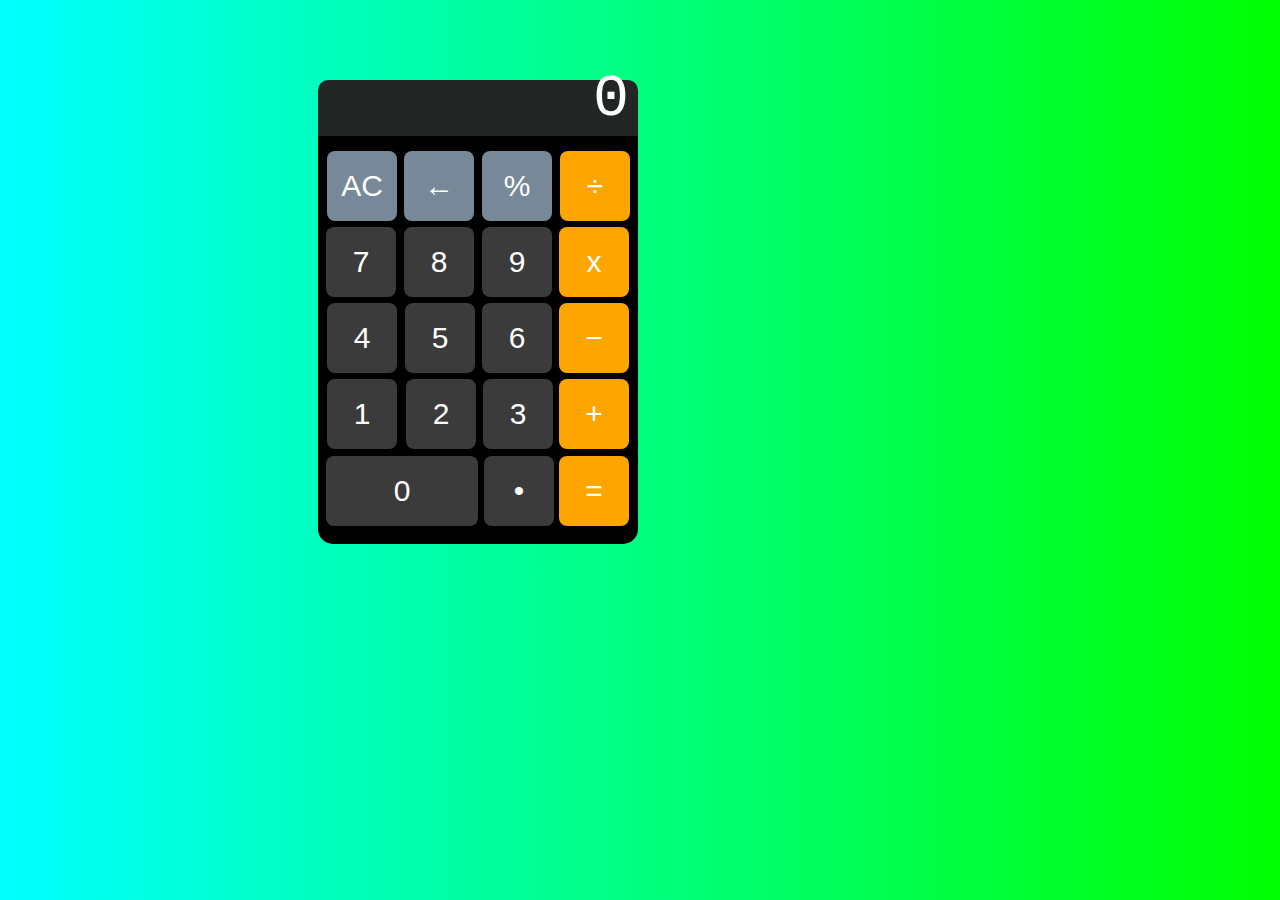
<file: calculator/index.html>
<!DOCTYPE html>
<html lang="en">
<head>
    <meta charset="UTF-8">
    <meta http-equiv="X-UA-Compatible" content="IE=edge">
    <meta name="viewport" content="width=device-width, initial-scale=1.0">
    <!-- CSS Link -->
    <link rel="stylesheet" href="style.css">
    <!-- Font-Awesome CDN Link -->
    <link rel="stylesheet" href="https://cdnjs.cloudflare.com/ajax/libs/font-awesome/6.4.0/css/all.min.css">
    <title>Calculator</title>
</head>
<body>
    <!-- Display Div -->
    <div class="display"></div>
    <!-- Displaying Text Div -->
    <div class="displaying-text">0</div>
    <!-- Button Container Div -->
    <div class="btn-container">
    <!-- "AC" Button -->
    <button class="clear">AC</button>
    <!-- '←' Button -->
    <button class="delete">←</button>
    <!-- '%' Button -->
    <button class="percentage">%</button>
    <!-- '÷' Button -->
    <button class="divide">÷</button>
    <!-- '9' Button -->
    <button class="nine">9</button>
    <!-- 'x' Button -->
    <button class="multiplier">x</button>
    <!-- '+' Button -->
    <button class="plus">+</button>
    <!-- '-' Button -->
    <button class="minus">&minus;</button>
    <!-- '●' Button -->
    <button class="dot">•</button>
    <!-- '=' Button -->
    <button class="equals">&equals;</button>
    <!-- '7' Button -->
    <button class="seven">7</button>
    <!-- '8' Button -->
    <button class="eight">8</button>
    <!-- '4' Button -->
    <button class="four">4</button>
    <!-- '5' Button -->
    <button class="five">5</button>
    <!-- '6' Button -->
    <button class="six">6</button>
    <!-- '1' Button -->
    <button class="one">1</button>
    <!-- '2' Button -->
    <button class="two">2</button>
    <!-- '3' Button -->
    <button class="three">3</button>
    <!-- '0' Button -->
    <button class="zero">0</button>
</div>
</body>
</html>
</file>
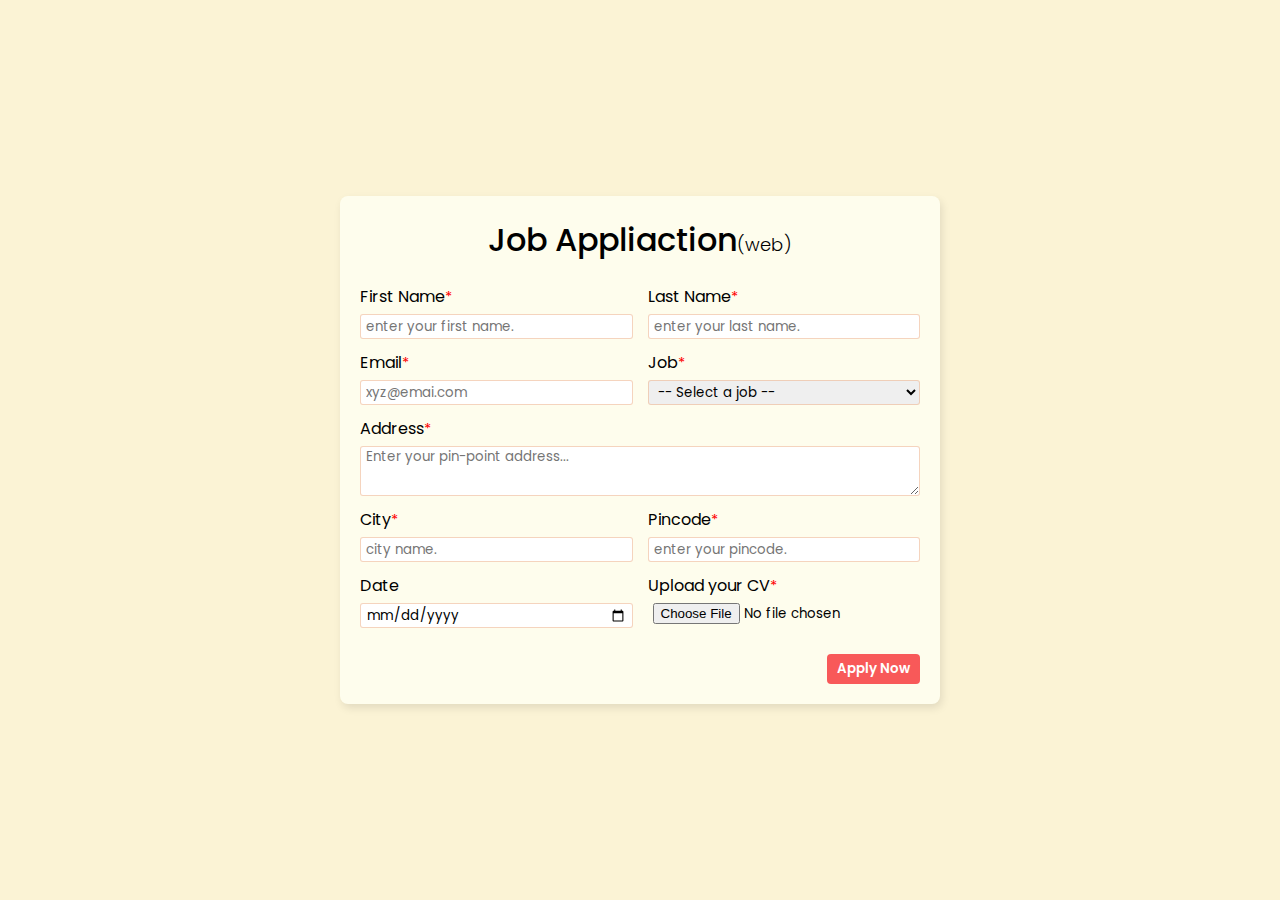
<file: job-application-form/index.html>
<!DOCTYPE html>
<html lang="en">
<head>
    <meta charset="UTF-8">
    <meta name="viewport" content="width=device-width, initial-scale=1.0">
    <title>Job Form</title>
    <link rel="stylesheet" href="style.css">
</head>
<body>
    <div class="container">
        <form action="">
            <h1 class="title">Job Appliaction<span>(web)</span></h1>
            <div class="form_container">
                <div class="form_control">
                    <label for="first_name">First Name<span>*</span>  </label>
                    <input type="text" id="first_name" name="first_name" placeholder="enter your first name." required>
                </div>
                <div class="form_control">
                    <label for="last_name">Last Name<span>*</span>  </label>
                    <input type="text" id="last_name" name="last_name" placeholder="enter your last name." required>
                </div>
                <div class="form_control">
                    <label for="email">Email<span>*</span>  </label>
                    <input type="email" id="email" name="email" placeholder="xyz@emai.com" required>
                </div>
                <div class="form_control">
                    <label for="job">Job<span>*</span></label>
                    <select name="job" id="job" required>
                        <option value="" selected>-- Select a job --</option>
                        <option value="frontend">Frontend Developer</option>
                        <option value="backend">Backend Developer</option>
                        <option value="full_stack">Full Stack Developer</option>
                        <option value="ux_ui">UX & UI Designer</option>
                    </select>
                </div>
                <div class="form_control textarea">
                    <label for="address">Address<span>*</span></label>
                    <textarea name="address" id="address" cols="50" rows="4" placeholder="Enter your pin-point address..."></textarea>
                </div>
                <div class="form_control">
                    <label for="city">City<span>*</span></label>
                    <input type="text" id="city" name="city" placeholder="city name." required>
                </div>
                
                <div class="form_control">
                    <label for="pincode">Pincode<span>*</span></label>
                    <input type="number" min="0" id="pincode" name="pincode" placeholder="enter your pincode." required>
                </div>

                <div class="form_control">
                    <label for="date">Date</label>
                    <input type="date" name="date" id="date" required>     
                </div>

                <div class="form_control">
                    <label for="upload">Upload your CV<span>*</span></label>
                    <input class="cv" type="file" name="upload" id="upload" accept=".pdf" required>
                </div>
            </div>

            <div class="btn">
                <button>Apply Now</button>
            </div>
        </form>
    </div>
</body>
</html>
</file>
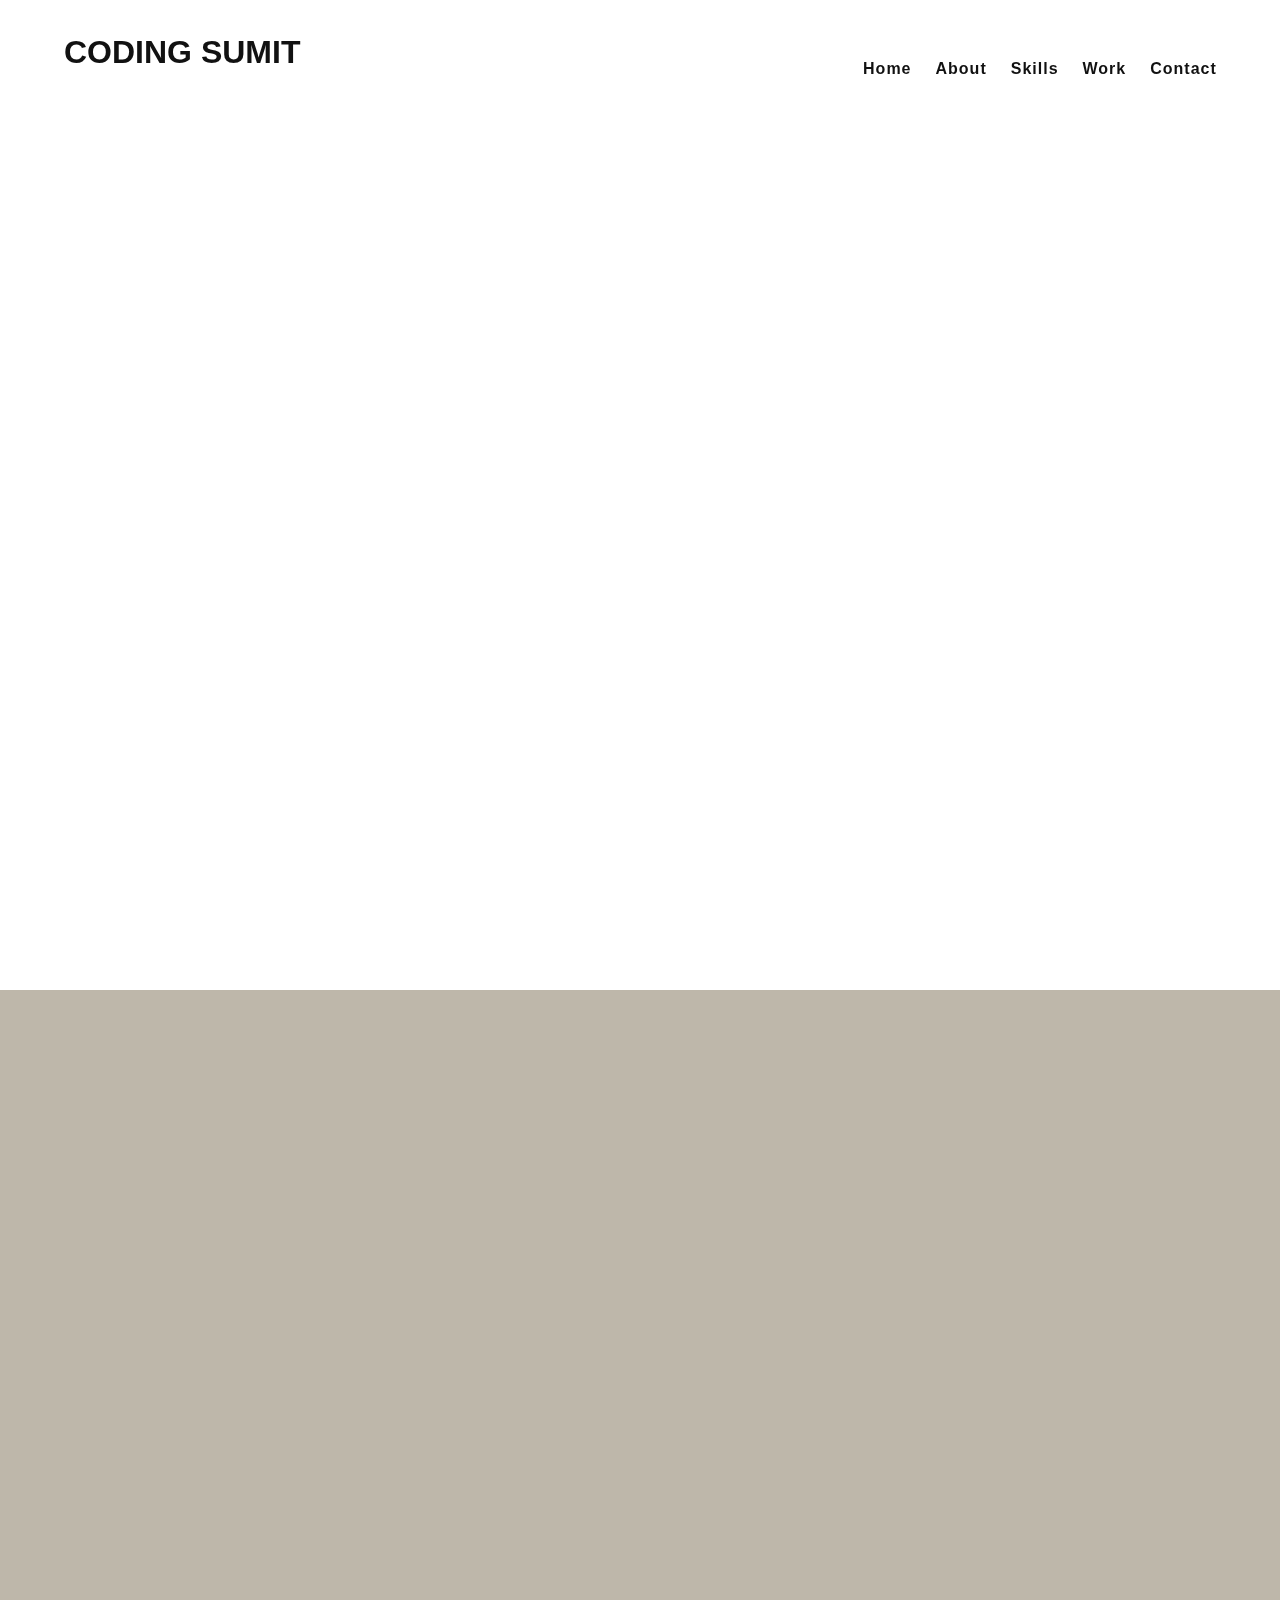
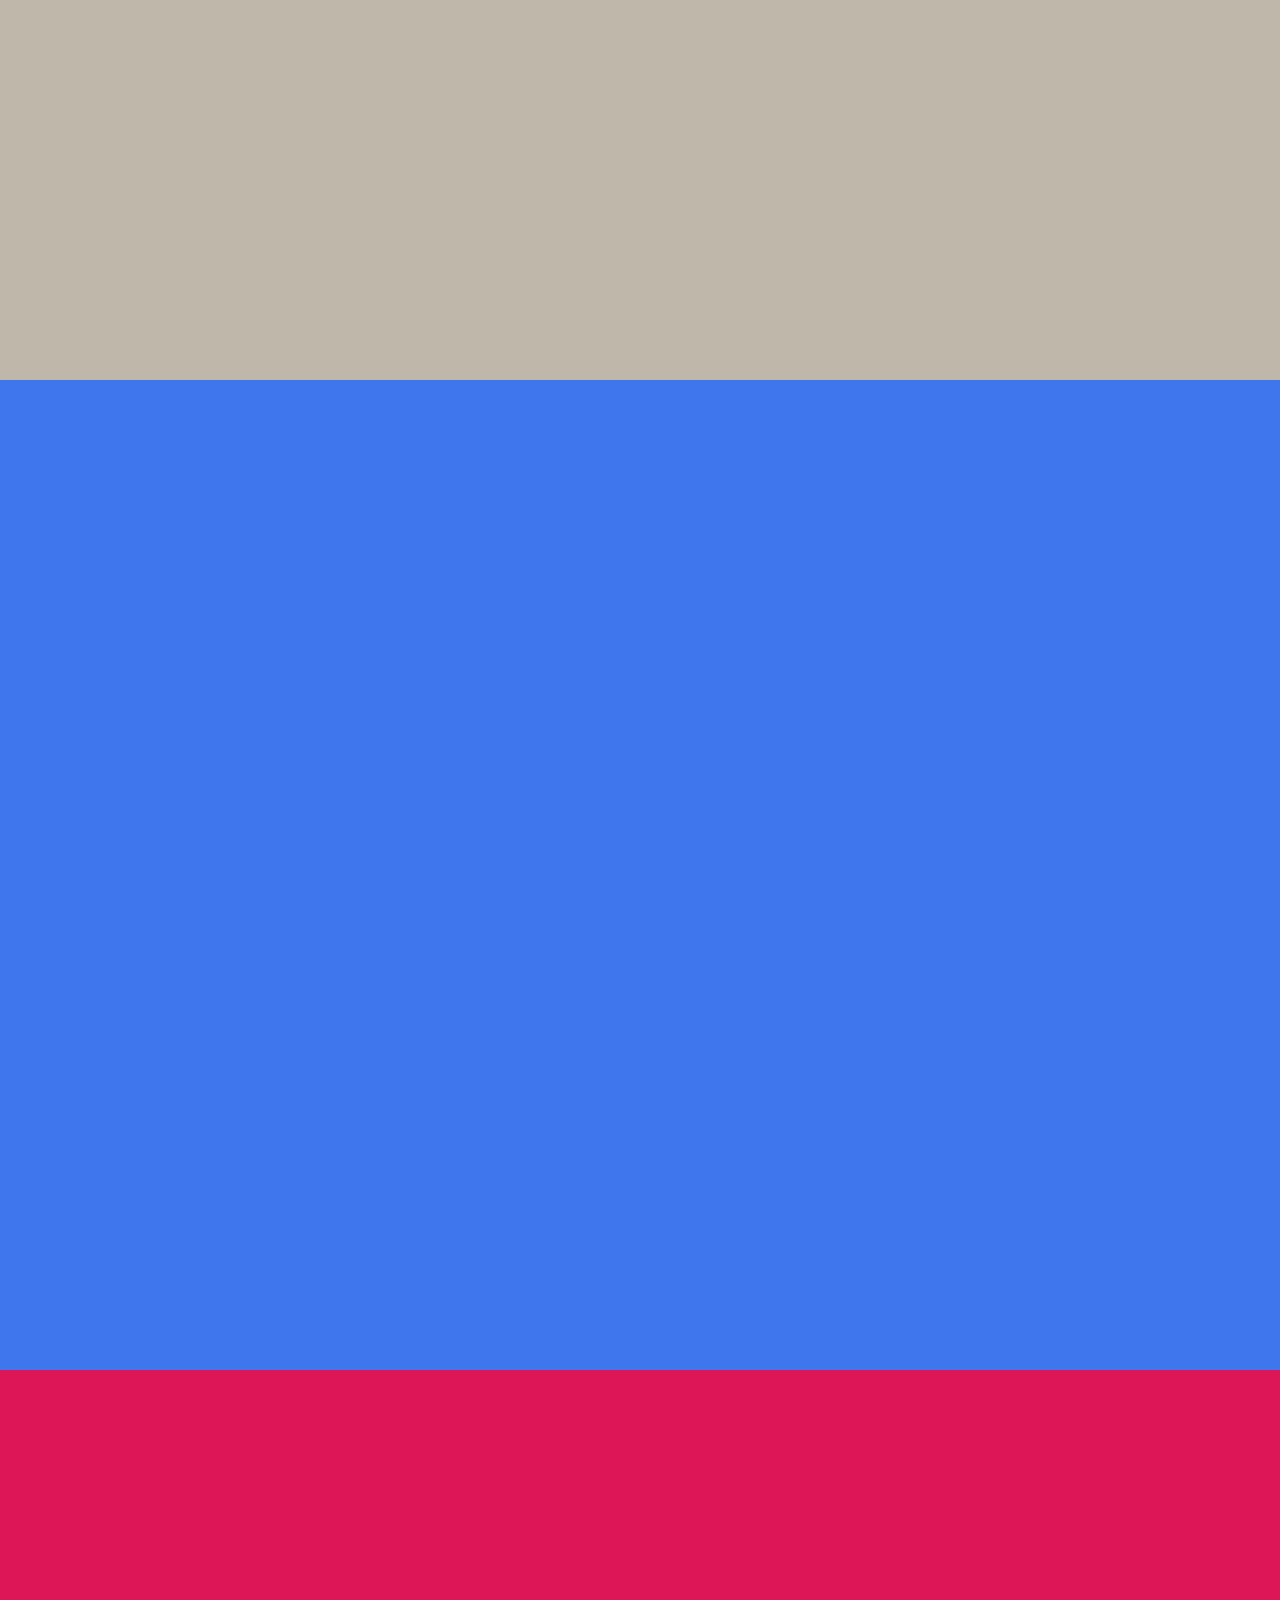
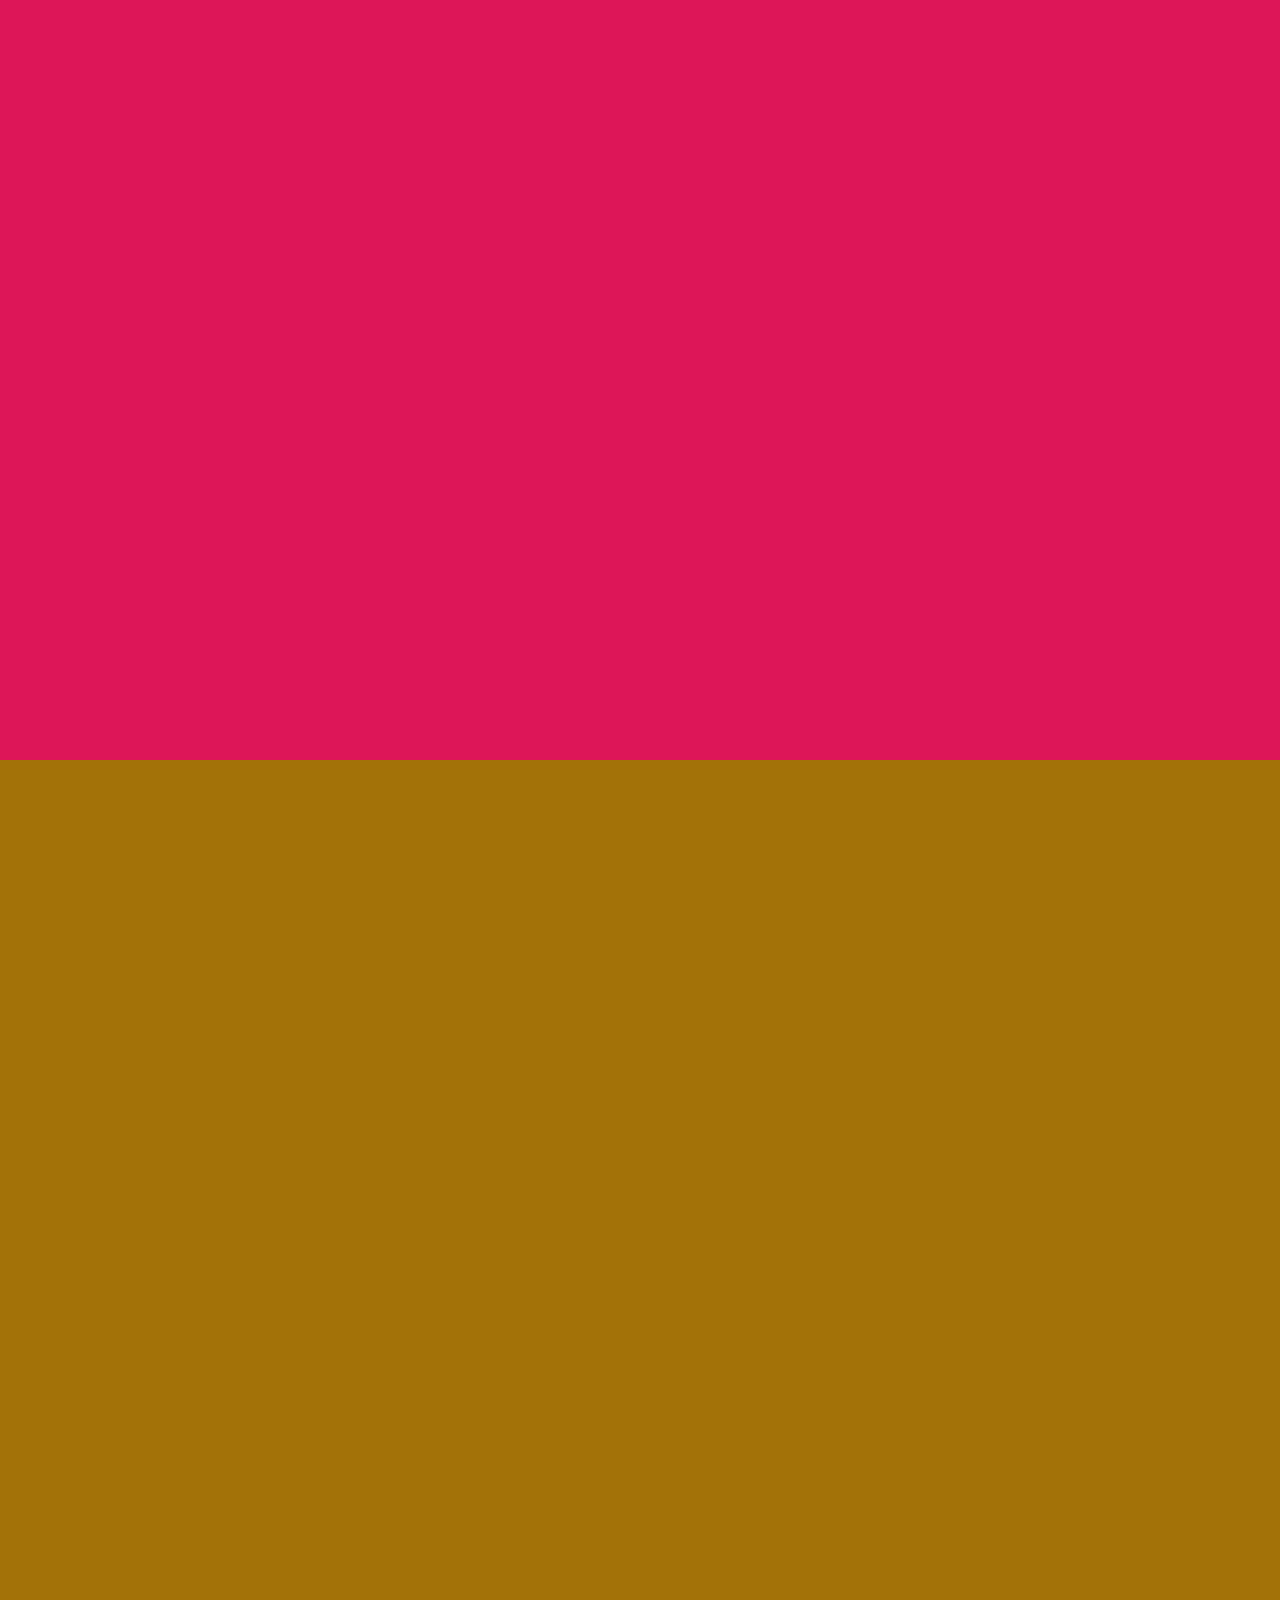
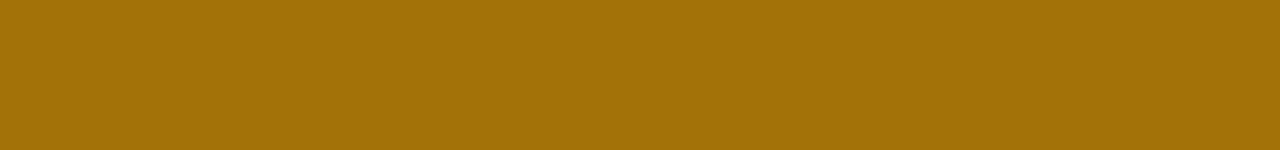
<file: Responsive sticky navbar/index.html>
<!DOCTYPE html>
<html lang="en" data-theme="light">
<title>live</title>

<head>
    <meta charset="UTF-8">
    <meta name="viewport" content="width=device-width, user-scalable=no">
    <link rel="stylesheet" href="style.css">
</head>

<body>
    <header>
        <button class="nav-toggle">
            <span class="hamburger"></span>
        </button>
        <div class="smalllogo">
            <a href="#welcome-section" class="logolink">
                <h2> <i class="fas fa-code"></i> coding sumit</h2>
            </a>
        </div>

        <nav class="nav" id="navbar">
            <div class="logo">
                <a href="index.html" id="logo">
                    <h1> <i class="fas fa-code" style="font-size: 20px;"></i> coding sumit</h1>
                </a>
            </div>


            <ul class="nav__list" id="navlinkitems">
                <li class="nav__item">
                    <a href="#home-section" class="nav__link" id="home">Home</a>
                </li>
                <li class="nav__item">
                    <a href="#about-section" class="nav__link" id="about">About</a>
                </li>
                <li class="nav__item">
                    <a href="#skills-section" class="nav__link" id="service">Skills</a>
                </li>
                <li class="nav__item">
                    <a href="#projects-section" class="nav__link" id="work">Work</a>
                </li>

                <li class="nav__item">
                    <a href="#contacts-section" class="nav__link" id="contact">Contact</a>
                </li>
            </ul>

        </nav>
    </header>
    <section class="section one" id="home-section">

    </section>
    <section class="section two" id="about-section">

    </section>
    <section class="section three" id="skills-section">

    </section>
    <section class="section four" id="projects-section">

    </section>
    <section class="section five" id="contacts-section">

    </section>

    <script src="script.js"></script>
</body>

</html>
</file>
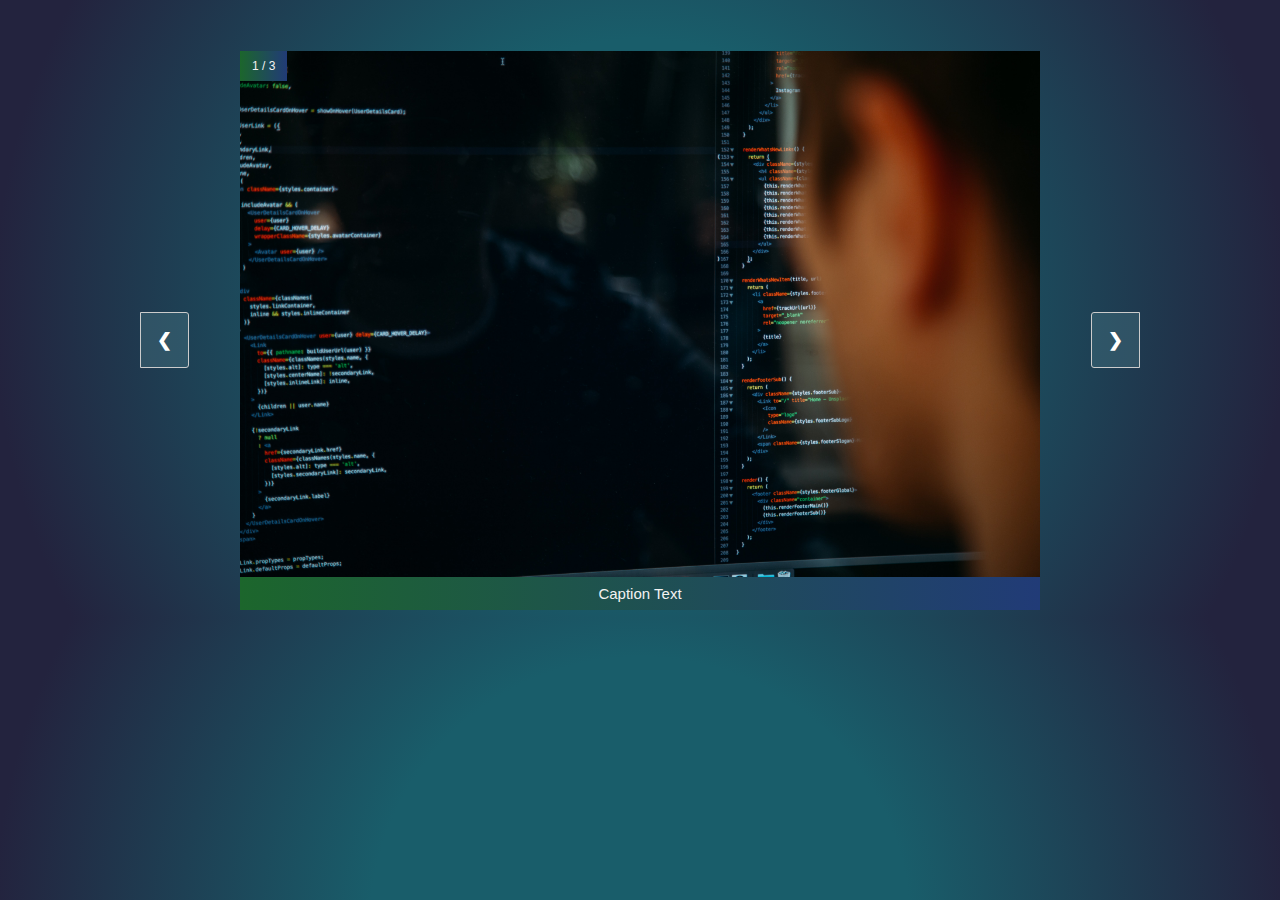
<file: Slideshow/index.html>
<!DOCTYPE html>
<html lang="en">

<head>
  <meta charset="UTF-8" />
  <meta name="viewport" content="width=device-width, initial-scale=1.0" />
  <meta http-equiv="X-UA-Compatible" content="ie=edge" />
  <title>Static Template</title>
  <link rel="stylesheet" href="style.css" />
</head>

<body>
  <div class="slideshow-container">
    <div class="mySlides tilt-in-top-1">
      <div class="numbertext">1 / 3</div>
      <img src="1.jpg" style="width: 100%;" />
      <div class="text">Caption Text</div>
    </div>

    <div class="mySlides tilt-in-top-1">
      <div class="numbertext">2 / 3</div>
      <img src="2.jpg" style="width: 100%;" />
      <div class="text">Caption Two</div>
    </div>

    <div class="mySlides tilt-in-top-1">
      <div class="numbertext">3 / 3</div>
      <img src="3.jpg" style="width: 100%;" />
      <div class="text">Caption Three</div>
    </div>

    <a class="prev" onclick="changeSlide(-1)">&#10094;</a>
    <a class="next" onclick="changeSlide(1)">&#10095;</a>
  </div>

  <script src="script.js"></script>
</body>

</html>
</file>
<file: calculator/style.css>
::-webkit-scrollbar{
    width: 0;
    height: 0;
}
body{
    background: linear-gradient(to left, lime, cyan);
    background-size: 100%;
}
.display{
    width: 320px;
    height: 80px;
    background-color: rgb(36, 38, 38);
    border-bottom-right-radius: 0;
    border-bottom-left-radius: 0;
    border-top-right-radius: 10px;
    border-top-left-radius: 10px;
    position: relative;
    left: 310px;
    top: 8vh;
}
.displaying-text{
    font-size: 60px;
    font-family: monospace;
    color: white;
    position: relative;
    left: 585px;
    bottom: 23px;
}
.btn-container{
    width: 320px;
    height: 408px;
    background-color: black;
    border: none;
    border-bottom-left-radius: 15px;
    border-bottom-right-radius: 15px;
    border-top-right-radius: 0;
    border-top-left-radius: 0;
    position: relative;
    left: 310px;
    top: -20px;
}
.delete{
    width: 70px;
    height: 70px;
    background-color: lightslategrey;
    border-radius: 8px;
    border: none;
    position: relative;
    color: white;
    top: 15px;
    left: 12px;
    font-size: 30px;
    cursor: pointer;
}
.clear{
    width: 70px;
    height: 70px;
    background-color: lightslategrey;
    color: white;
    border-radius: 8px;
    border: none;
    position: relative;
    top: 15px;
    left: 9px;
    font-size: 30px;
    cursor: pointer;
}
.percentage{
    width: 70px;
    height: 70px;
    background-color: lightslategrey;
    color: white;
    border-radius: 8px;
    border: none;
    position: relative;
    top: 15px;
    left: 16px;
    font-size: 30px;
    cursor: pointer;
}
.multiplier{
    width: 70px;
    height: 70px;
    background-color: orange;
    color: white;
    border-radius: 8px;
    border: none;
    position: relative;
    top: 21px;
    right: -167px;
    font-size: 30px;
    cursor: pointer;
}
.divide{
    width: 70px;
    height: 70px;
    background-color: orange;
    border-radius: 8px;
    color: white;
    border: none;
    position: relative;
    top: 15px;
    right: -20px;
    font-size: 30px;
    cursor: pointer;
}
.plus{
    width: 70px;
    height: 70px;
    background-color: orange;
    border-radius: 8px;
    border: none;
    color: white;
    position: relative;
    top: 173px;
    left: 93px;
    font-size: 30px;
    cursor: pointer;
}
.minus{
    width: 70px;
    height: 70px;
    background-color: orange;
    border-radius: 8px;
    border: none;
    position: relative;
    top: 97px;
    left: 19px;
    color: white;
    font-size: 30px;
    cursor: pointer;
}
.dot{
    width: 70px;
    height: 70px;
    background-color: rgb(59, 59, 59);
    border-radius: 8px;
    border: none;
    position: relative;
    top: 180px;
    right: -166px;
    color: white;
    font-size: 30px;
    cursor: pointer;
}
.equals{
    width: 70px;
    height: 70px;
    background-color: orange;
    border-radius: 8px;
    border: none;
    position: relative;
    color: white;
    top: 180px;
    left: 167px;
    font-size: 30px;
    cursor: pointer;
}
.one{
    width: 70px;
    height: 70px;
    background-color: rgb(59, 59, 59);
    border-radius: 8px;
    border: none;
    color: white;
    position: relative;
    top: 33px;
    left: -213px;
    font-size: 30px;
    cursor: pointer;
}
.two{
    width: 70px;
    height: 70px;
    background-color: rgb(59, 59, 59);
    border-radius: 8px;
    border: none;
    position: relative;
    top: -37px;
    left: 88px;
    font-size: 30px;
    color: white;
    cursor: pointer;
}
.three{
    width: 70px;
    height: 70px;
    background-color: rgb(59, 59, 59);
    border-radius: 8px;
    border: none;
    color: white;
    position: relative;
    top: -37px;
    left: 91px;
    font-size: 30px;
    cursor: pointer;
}
.four{
    width: 70px;
    height: 70px;
    background-color: rgb(59, 59, 59);
    color: white;
    border-radius: 8px;
    border: none;
    position: relative;
    top: -43px;
    left: 9px;
    font-size: 30px;
    cursor: pointer;
}
.five{
    width: 70px;
    height: 70px;
    background-color: rgb(59, 59, 59);
    border-radius: 8px;
    border: none;
    position: relative;
    color: white;
    top: -43px;
    left: 13px;
    font-size: 30px;
    cursor: pointer;
}
.six{
    width: 70px;
    height: 70px;
    background-color: rgb(59, 59, 59);
    border-radius: 8px;
    border: none;
    position: relative;
    top: -43px;
    left: 16px;
    color: white;
    font-size: 30px;
    cursor: pointer;
}
.seven{
    width: 70px;
    height: 70px;
    background-color: rgb(59, 59, 59);
    border-radius: 8px;
    border: none;
    color: white;
    position: relative;
    top: -49px;
    left: -140px;
    font-size: 30px;
    cursor: pointer;
}
.eight{
    width: 70px;
    height: 70px;
    background-color: rgb(59, 59, 59);
    border-radius: 8px;
    border: none;
    position: relative;
    color: white;
    top: -49px;
    left: -136px;
    font-size: 30px;
    cursor: pointer;
}
.nine{
    width: 70px;
    height: 70px;
    background-color: rgb(59, 59, 59);
    border-radius: 8px;
    border: none;
    position: relative;
    top: 21px;
    color: white;
    right: -164px;
    font-size: 30px;
    cursor: pointer;
}
.zero{
    width: 152px;
    height: 70px;
    background-color: rgb(59, 59, 59);
    border-radius: 8px;
    border: none;
    position: relative;
    top: 40px;
    left: -140px;
    font-size: 30px;
    cursor: pointer;
    color: white;
}
</file>
<file: job-application-form/style.css>
@import url('https://fonts.googleapis.com/css2?family=Poppins:wght@100;200;300;400;500;600;700;800&display=swap');

*{
    margin: 0;
    padding: 0;
    box-sizing: border-box;
    font-family: 'Poppins', sans-serif;
}

body{
    height: 100vh;
    width: 100%;
    background-color: #FBF3D5;
    display: flex;
    align-items: center;
}

.container{
    max-width: 600px;
    background-color: #FEFDED;
    margin: 0 auto;
    border-radius: 8px;
    padding:  20px;
    box-shadow: 2px 4px 8px rgba(1, 1, 1, 0.1);
}

.container .title{
    font-weight: 500;
    text-align: center;
    margin-bottom: 20px;
}
.container .title span{
    font-size: 18px;
    font-weight: 350;
}

.form_container{
    display: grid;
    grid-template-columns: repeat(auto-fit, minmax(200px, 1fr));
    gap: 15px;
    margin-bottom: 30px;
    
}

.form_control{
    display: flex;
    flex-direction: column;
    margin-bottom: -4px ;
}

.form_control input, select, textarea {
    border: 1px solid #efbd9ba5;
    border-radius: 3px;
    padding: 0 5px;
    height: 25px;
}

.form_control .cv{
    border: none;
}

.form_control span{
    color: red;
    font-size: 15px;
}

.form_control input, select, textarea, button:focus{
    outline-color: rgba(255, 0, 0, 0.619)
}

label{
    margin-bottom: 5px;
}

.btn{
    display: flex;
    justify-content: end;
}

.btn button{
    padding: 5px 10px;
    border: none;
    border-radius: 4px;
    background-color: #f85959;
    color: white;
    font-weight: 600;
    cursor: pointer;
    transition: all 0.2s ease;
}

.btn button:hover{
    
    background-color: #e81616;
}

.textarea{
    grid-column: 1/span 2;
    
}

.textarea textarea{
    width: 100%;
    height: 50px;
}

@media (max-width: 460px){

    body{
        height: 110vh;
    }
    .container{
        max-width: 320px;
        margin: 0 auto;
    }

    .container .title{
        font-size: 25px;
    }

    .container .title span{
        font-size: 13px;
    }

    .form_control input{
        height: 30px;
        padding-left: 10px;
    }

    .textarea{
        grid-column: 1/span 1;
        
    }
    .textarea textarea{
        padding-top: 3px;
    }

    .btn button{
        font-size: 15px;
        font-weight: 600;
    }
}
</file>
<file: Responsive sticky navbar/style.css>
html {
  scroll-behavior: smooth;
}

* {
  margin: 0;
  padding: 0;
  box-sizing: border-box;
}

body {
  margin: 0;
  font-family: "Source Sans Pro", sans-serif;
  line-height: 1.6;
  overflow-x: hidden;
  background: var(--bg-color);
}

[data-theme="light"] {
  --bg-color: #fff;
  --primary-bg: #8c43ff;
  --color: #333;
  --togglebg: #d4e7d5;
  --toggleslider: #fff;
  --roundcolor: #fff;
  --svgcolor: #111;
}

[data-theme="dark"] {
  --bg-color: #333333;
  --primary-bg: #333;
  --bg-color: #333333;
  --color: #e9dcdc;
  --togglebg: #333;
  --toggleslider: #e9dcdc;
  --roundcolor: #333;
  --svgcolor: #fff;
}

.nav {
  height: 5rem;
  width: 100%;
  display: block;
  justify-content: flex-start;
  z-index: 10;
  font-weight: 300;
  /* transition: 0.2s ease-in-out; */
  /* transition: transform 400ms ease-in-out; */
  position: fixed;
}

.nav__list {
  /* list-style: none;
  display: flex;
  justify-content: flex-end;
  margin-left: 55vh;
  margin-top: -49px;
  padding: 0vh 4vw; */
  list-style: none;
  display: flex;
  justify-content: flex-end;
  /* margin-left: 55vh; */
  margin-top: -49px;
  /* margin: auto; */
  padding: 0vh 4vw;
}

.nav__link {
  color: inherit;
  text-decoration: none;
  margin-right: 50px;
  position: relative;
  font-family: "Raleway", sans-serif;
  padding: 16px 0;
  margin: 0 12px;
  letter-spacing: 1px;
  line-height: 16px;
  font-weight: 700;
  transition: color 0.1s, background-color 0.1s, padding 0.2s ease-in;
  color: #111;
}

.nav-toggle {
  display: none;
}

.nav__link::before {
  content: "";
  display: block;
  position: absolute;
  bottom: 3px;
  left: 0;
  height: 3px;
  width: 100%;
  background-color: #000;
  transform-origin: right top;
  transform: scale(0, 1);
  transition: color 0.1s, transform 0.2s ease-out;
}

.nav__link:active::before {
  background-color: #000;
}

.nav__link:hover::before,
.nav__link:focus::before {
  transform-origin: left top;
  transform: scale(1, 1);
}

.logo {
  padding: 3vh 5vw;
  text-align: center;
  display: flex;
  align-items: center;
  color: rgb(22, 8, 8);
  text-transform: uppercase;
  width: 25rem;
  font-family: "Raleway", sans-serif;
  font-weight: 800;
  /* margin-top: 7px;*/
}

.smalllogo {
  display: none;
}

a {
  text-decoration: none;
  color: #111;
}

@media (max-width: 800px) {
  .nav {
    display: flex;
    justify-content: center;
    position: fixed;
    top: 0;
    bottom: 0;
    left: 0;
    right: 0;
    z-index: 100;
    transform: translateX(100%);
    transition: transform 400ms cubic-bezier(0.51, 0.6, 0.54, 0.59);
    height: 100vh;
  }

  .nav__list {
    list-style: none;
    display: flex;
    height: 100%;
    flex-direction: column;
    justify-content: space-evenly;
    text-align: center;
    margin: 0;
    padding: 135px;
    background-color: #111;
    width: 100%;
  }

  .logo {
    display: none;
  }
  .smalllogo {
    padding: 4.7vh 8vw;
    text-align: center;
    display: flex;
    align-items: center;
    color: #111;
    text-transform: uppercase;
    font-family: "Raleway", sans-serif;
    font-weight: 800;
  }

  .logolink {
    text-decoration: none;
    color: #111;
  }

  .nav-toggle {
    display: block;
    padding: 2.3em;
    background: transparent;
    border: 0;
    cursor: pointer;
    position: absolute;
    right: 0.5rem;
    top: 1.1rem;
    /* left: 29rem; */
    z-index: 1000;
    outline: none;
  }

  .nav__link {
    margin: 0;
    color: #fff;
  }

  .nav-open {
    overflow: hidden;
  }

  .nav-open .nav {
    transform: translateX(0);
    width: 100vw;
  }

  .nav-open .logo {
    display: none;
  }

  .nav-open .hamburger {
    transform: rotate(0.625turn);
    background-color: #fff;
  }

  .nav-open .hamburger::before {
    transform: rotate(90deg) translateX(-6px);
    background-color: #fff;
  }

  .nav-open .hamburger::after {
    opacity: 0;
  }

  .hamburger {
    display: block;
    position: relative;
  }

  .hamburger,
  .hamburger::before,
  .hamburger::after {
    background-color: #111;
    width: 2em;
    height: 3px;
    border-radius: 1em;
    transition: transform 250ms ease-in-out;
  }

  .hamburger::before,
  .hamburger::after {
    content: "";
    position: absolute;
    left: 0;
    right: 0;
  }

  .hamburger::before {
    top: 6px;
  }

  .hamburger::after {
    bottom: 6px;
  }

  .nav__item {
    color: #fff;
  }

  .nav__link::before {
    content: "";
    display: block;
    position: absolute;
    bottom: 3px;
    left: 0;
    height: 3px;
    width: 100%;
    background-color: #fff;
    transform-origin: right top;
    transform: scale(0, 1);
    transition: color 0.1s, transform 0.2s ease-out;
  }

  .nav__link:active::before {
    background-color: #fff;
  }

  .nav__link:hover::before,
  .nav__link:focus::before {
    transform-origin: left top;
    transform: scale(1, 1);
  }
}

section {
  width: 100%;
  display: flex;
  margin: auto;
  align-items: center;
  min-height: 110vh;
}

.one {
  background-color: #fff;
}

.two {
  background-color: rgb(190, 183, 170);
}

.three {
  background-color: rgb(63, 118, 238);
}

.four {
  background-color: rgb(221, 22, 88);
}

.five {
  background-color: rgb(163, 114, 8);
}
</file>
<file: Slideshow/style.css>
* {
  box-sizing: border-box;
}

body {
  font-family: Verdana, sans-serif;
  margin: 0;
  background: rgb(25, 93, 106);
  background: radial-gradient(
    circle,
    rgba(25, 93, 106, 1) 38%,
    rgba(35, 35, 62, 1) 91%
  );
  margin-top: 4%;
}

img {
  vertical-align: middle;
}

/* Slideshow container */
.slideshow-container {
  max-width: 800px;
  position: relative;
  margin: auto;
}

/* Caption text */
.text {
  color: #f2f2f2;
  background: linear-gradient(270deg, rgb(33 59 119) 0%, rgb(28 102 44) 100%);
  max-width: inherit;
  font-size: 15px;
  padding: 8px 12px;
  position: relative;
  bottom: 8px;
  width: 100%;
  text-align: center;
}

/* Number text (1/3 etc) */
.numbertext {
  background: linear-gradient(270deg, rgb(33 59 119) 0%, rgb(28 102 44) 100%);
  max-width: max-content;
  color: #f2f2f2;
  font-size: 12px;
  padding: 8px 12px;
  position: absolute;
  top: 0;
}

/* Next & previous buttons */
.prev,
.next {
  cursor: pointer;
  position: absolute;
  top: 50%;
  border: 1px solid #ccc;
  background-color: #4f7d8b5e;
  width: auto;
  margin-left: -100px;
  padding: 16px;
  margin-top: -22px;
  color: white;
  font-weight: bold;
  font-size: 18px;
  transition: 0.6s ease;
  border-radius: 0 3px 3px 0;
  user-select: none;
}

/* Position the "next button" to the right */
.next {
  right: 0;
  margin-right: -100px;
  border-radius: 3px 0 0 3px;
}

/* On hover, add a black background color with a little bit see-through */
.prev:hover,
.next:hover {
  background-color: rgba(0, 0, 0, 0.8);
}

.tilt-in-top-1 {
  animation: tilt-in-top-1 0.6s cubic-bezier(0.25, 0.46, 0.45, 0.94) both;
}

@keyframes tilt-in-top-1 {
  0% {
    transform: rotateY(30deg) translateY(-300px) skewY(-30deg);
    opacity: 0;
  }

  100% {
    transform: rotateY(0deg) translateY(0) skewY(0deg);
    opacity: 1;
  }
}
</file>
